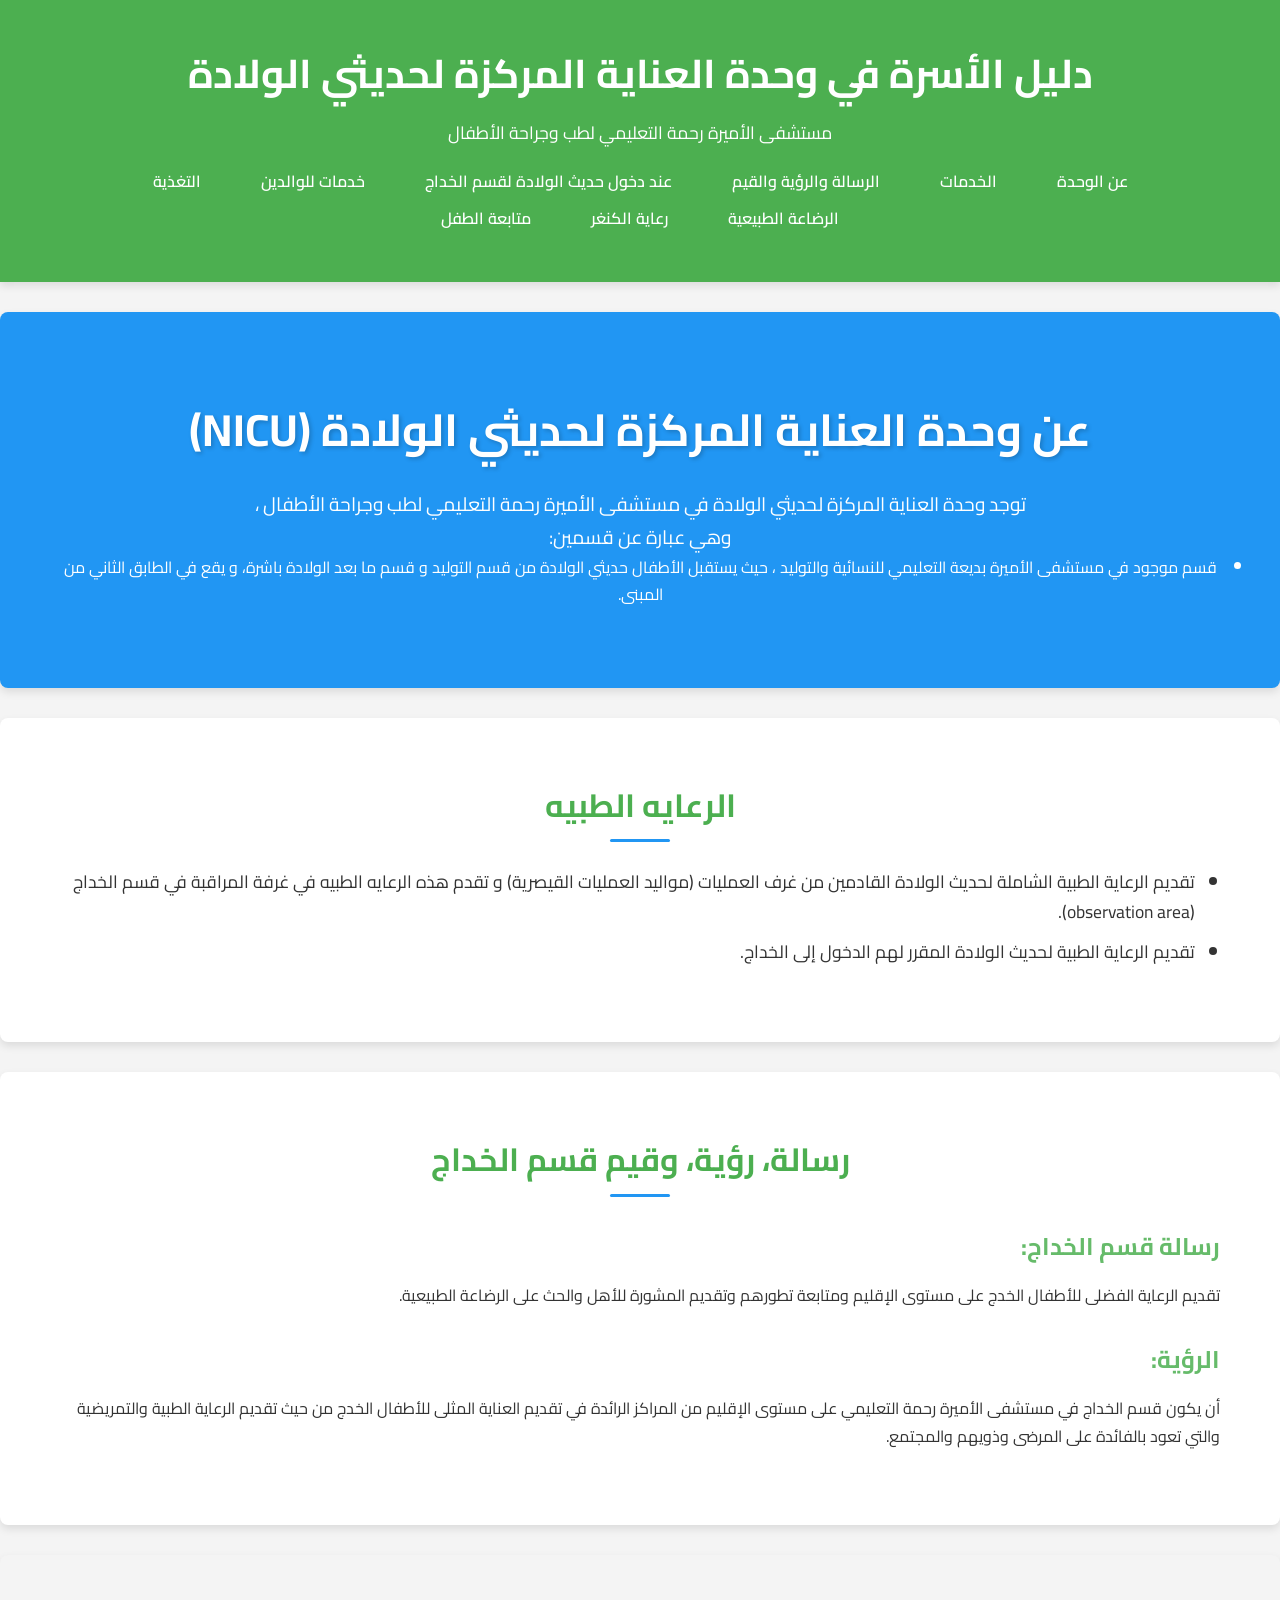
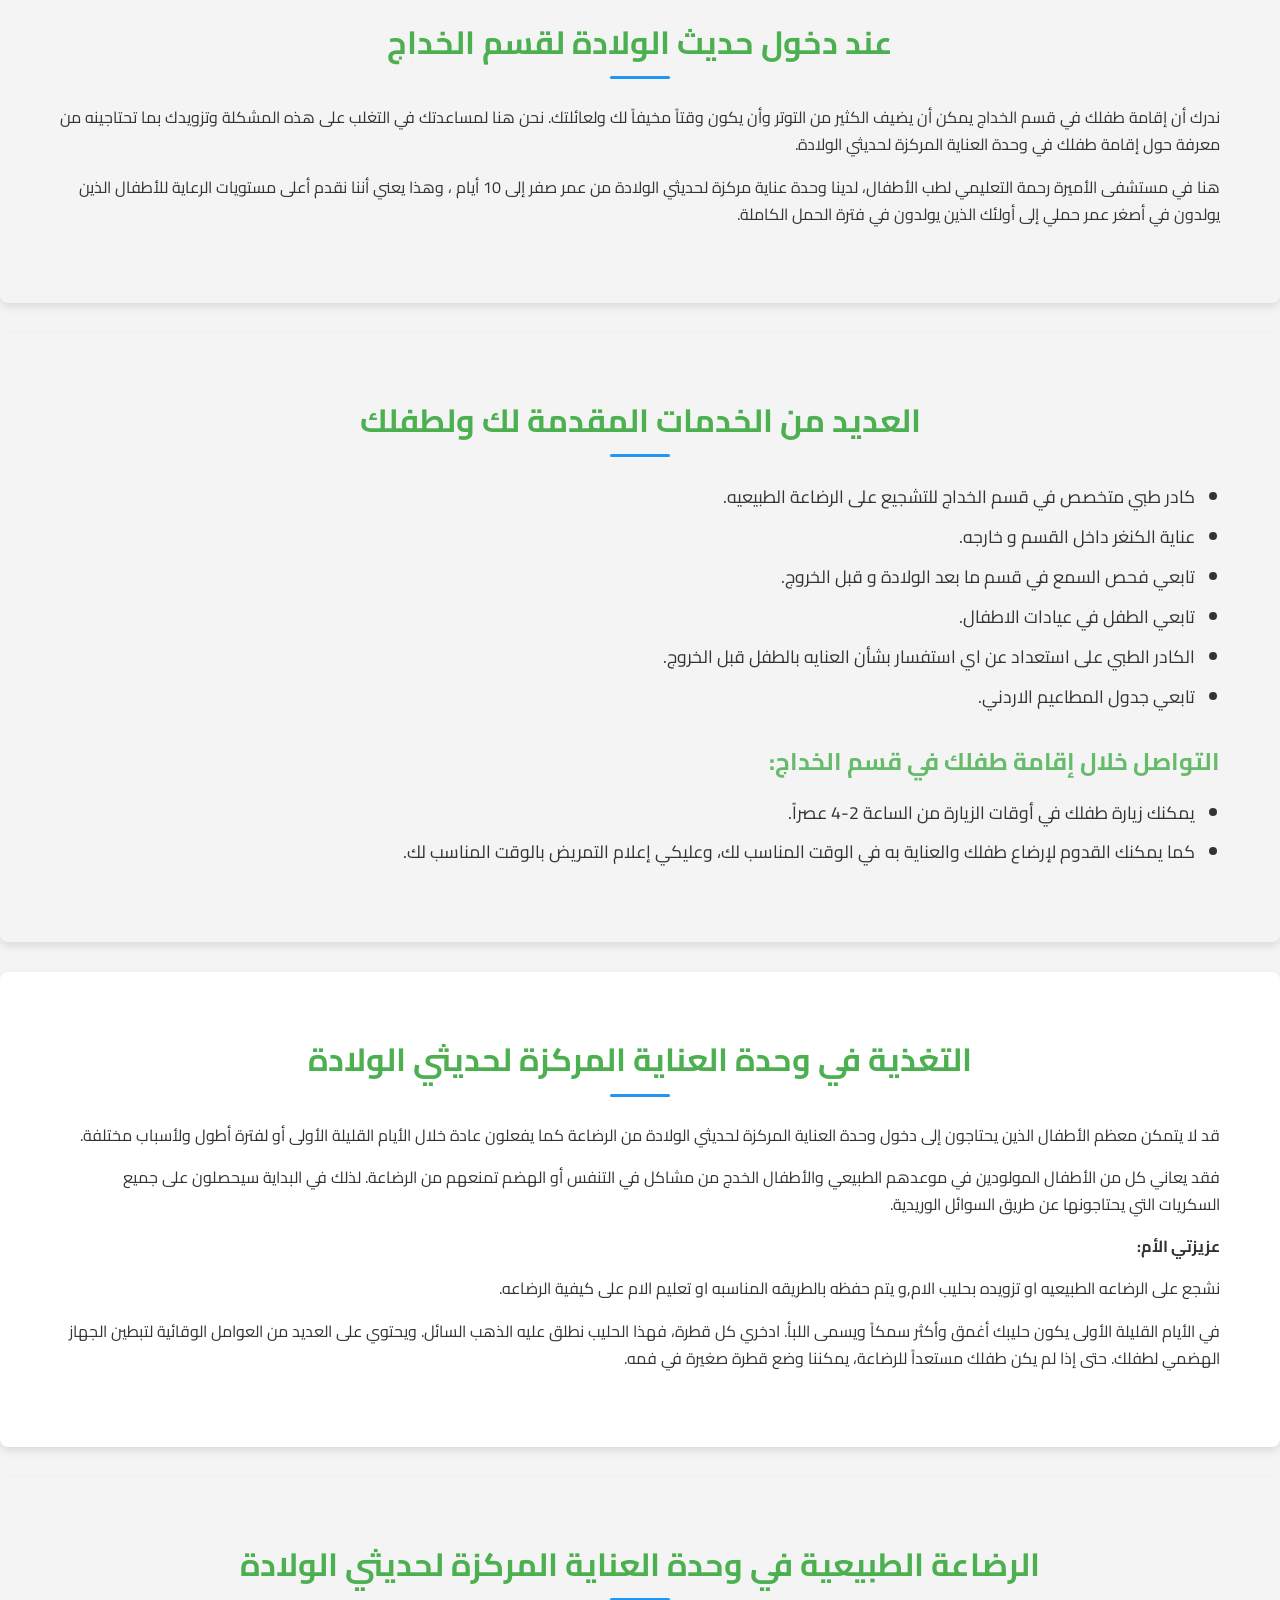
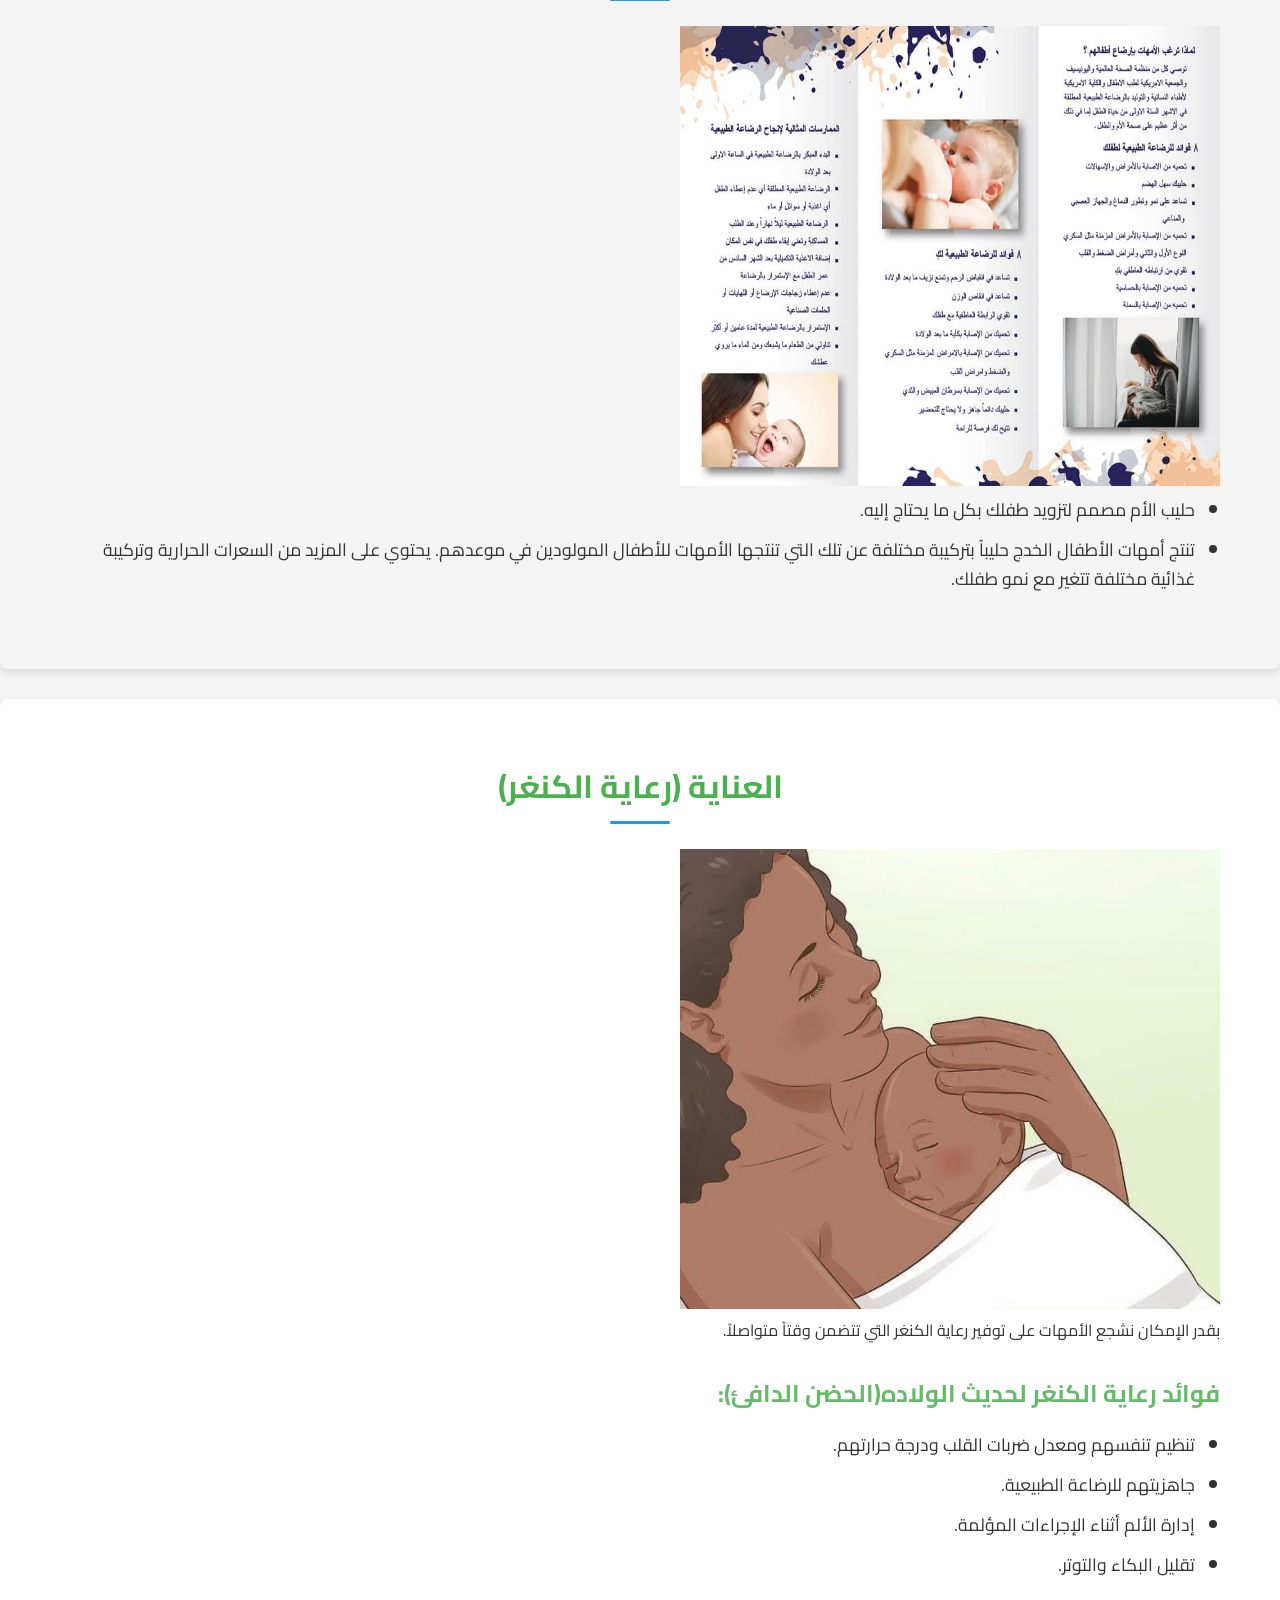
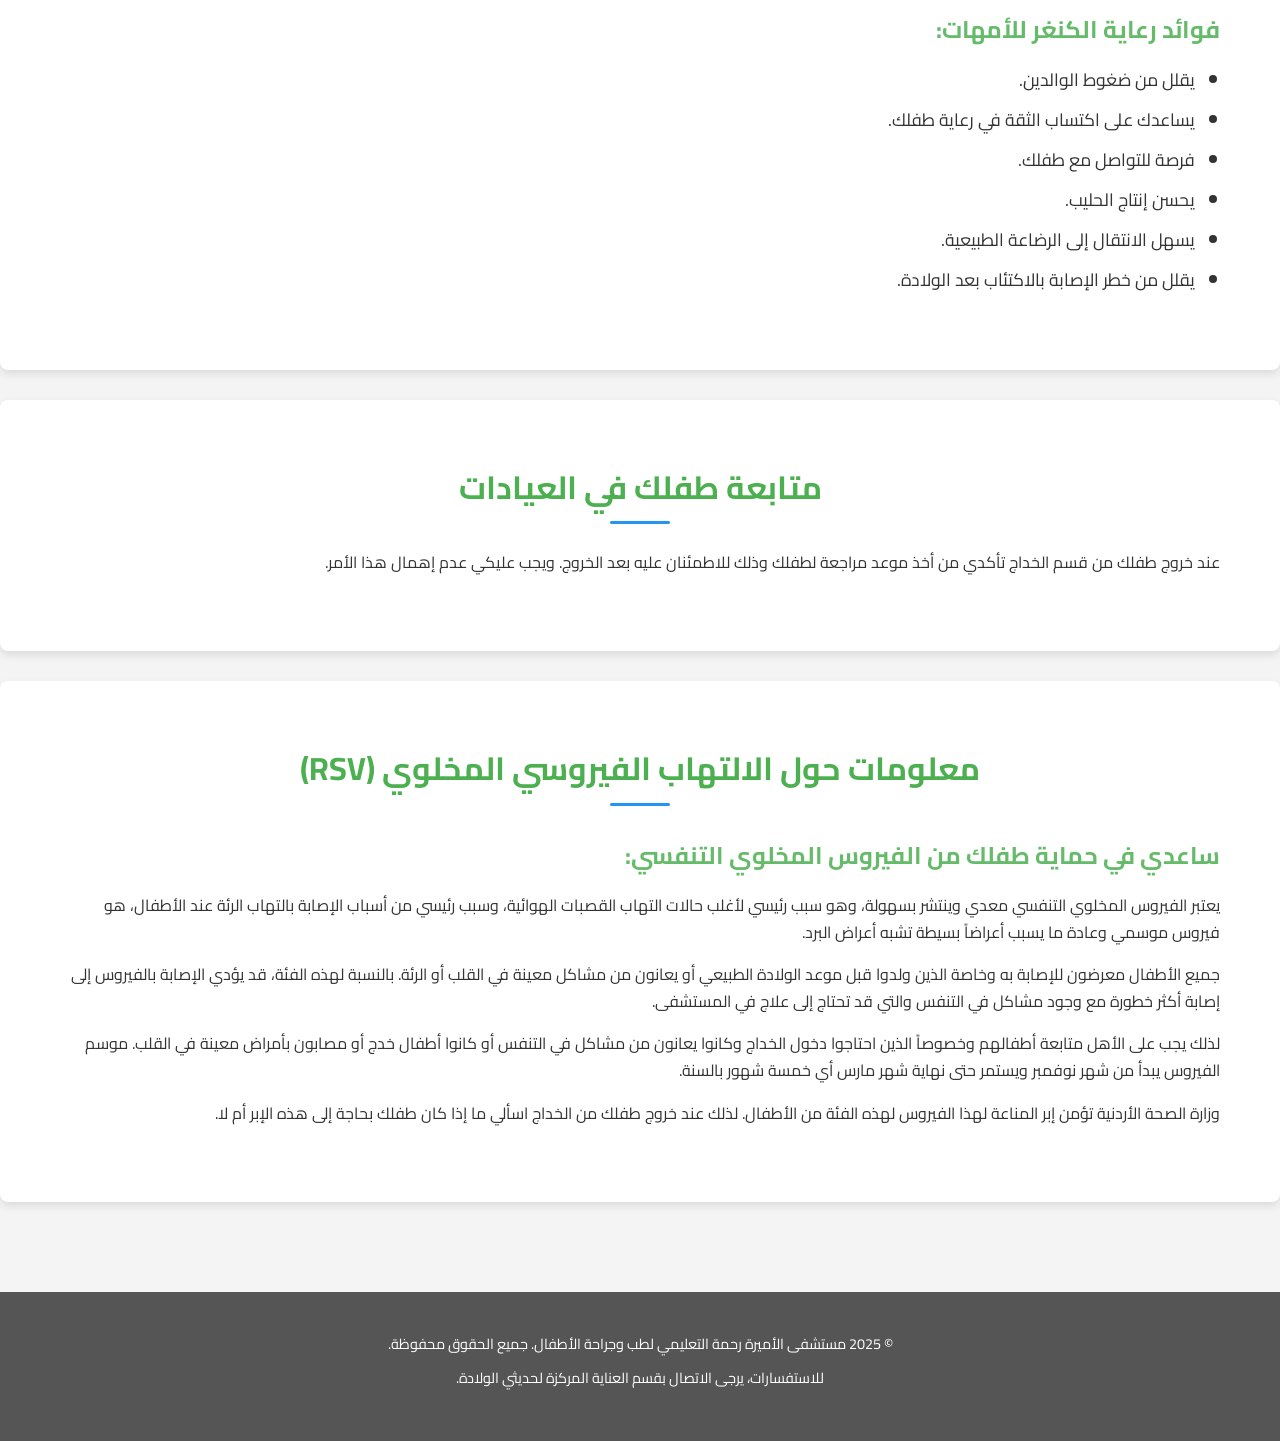
<file: index.html>
<!DOCTYPE html>
<html lang="ar" dir="rtl">
<head>
    <meta charset="UTF-8">
    <meta name="viewport" content="width=device-width, initial-scale=1.0">
    <title>دليل الأسرة في وحدة العناية المركزة لحديثي الولادة</title>
    <link rel="stylesheet" href="style.css">
    <link href="https://fonts.googleapis.com/css2?family=Cairo:wght@400;600;700&display=swap" rel="stylesheet">
</head>
<body>
    <header>
        <div class="container">
            <h1>دليل الأسرة في وحدة العناية المركزة لحديثي الولادة</h1>
            <p>مستشفى الأميرة رحمة التعليمي لطب وجراحة الأطفال</p>
            <nav>
                <ul>
                    <li><a href="#about">عن الوحدة</a></li>
                    <li><a href="#services">الخدمات</a></li>
                    <li><a href="#message-vision-values">الرسالة والرؤية والقيم</a></li>
                    <li><a href="#what-to-expect">عند دخول حديث الولادة لقسم الخداج</a></li>
                    <li><a href="#parent-services">خدمات للوالدين</a></li>
                    <li><a href="#nutrition">التغذية</a></li>
                    <li><a href="#breastfeeding">الرضاعة الطبيعية</a></li>
                    <li><a href="#kangaroo-care">رعاية الكنغر</a></li>
                    <li><a href="#follow-up">متابعة الطفل</a></li> 
                </ul>
            </nav>
        </div>
    </header>

    <main>
        <section id="about" class="hero-section">
            <div class="container">
                <h2>عن وحدة العناية المركزة لحديثي الولادة (NICU)</h2>
                <p>توجد وحدة العناية المركزة لحديثي الولادة في مستشفى الأميرة رحمة التعليمي لطب وجراحة الأطفال ، وهي عبارة عن قسمين:</p>
                <ul>
                    <li>قسم موجود في مستشفى الأميرة بديعة التعليمي للنسائية والتوليد ، حيث يستقبل الأطفال حديثي الولادة من قسم التوليد و قسم ما بعد الولادة باشرة، و يقع في الطابق الثاني من المبنى. </li>
                </ul>
            </div>
        </section>

        <section id="services" class="content-section">
            <div class="container">
                <h2>الرعايه الطبيه</h2>
                <ul>
                    <li>تقديم الرعاية الطبية الشاملة لحديث الولادة القادمين من غرف العمليات (مواليد العمليات القيصرية) و تقدم هذه الرعايه الطبيه في غرفة المراقبة في قسم الخداج (observation area). </li>
                    <li>تقديم الرعاية الطبية لحديث الولادة المقرر لهم الدخول إلى الخداج. </li>
                </ul>
            </div>
        </section>
        <section id="message-vision-values" class="content-section">
            <div class="container">
                <h2>رسالة، رؤية، وقيم قسم الخداج</h2>
                <h3>رسالة قسم الخداج:</h3>
                <p>تقديم الرعاية الفضلى للأطفال الخدج على مستوى الإقليم ومتابعة تطورهم وتقديم المشورة للأهل والحث على الرضاعة الطبيعية. </p>
                <h3>الرؤية:</h3>
                <p>أن يكون قسم الخداج في مستشفى الأميرة رحمة التعليمي على مستوى الإقليم من المراكز الرائدة في تقديم العناية المثلى للأطفال الخدج من حيث تقديم الرعاية الطبية والتمريضية والتي تعود بالفائدة على المرضى وذويهم والمجتمع. </p>
            </div>
        </section>

        <section id="what-to-expect" class="content-section grey-bg">
            <div class="container">
                <h2>عند دخول حديث الولادة لقسم الخداج</h2>
                <p> ندرك أن إقامة طفلك في قسم الخداج يمكن أن يضيف الكثير من التوتر وأن يكون وقتاً مخيفاً لك ولعائلتك.  نحن هنا لمساعدتك في التغلب على هذه المشكلة وتزويدك بما تحتاجينه من معرفة حول إقامة طفلك في وحدة العناية المركزة لحديثي الولادة. </p>
                <p>هنا في مستشفى الأميرة رحمة التعليمي لطب الأطفال، لدينا وحدة عناية مركزة لحديثي الولادة من عمر صفر إلى 10 أيام ، وهذا يعني أننا نقدم أعلى مستويات الرعاية للأطفال الذين يولدون في أصغر عمر حملي إلى أولئك الذين يولدون في فترة الحمل الكاملة. </p>
            </div>
        </section>

        <section id="parent-services" class="content-section grey-bg">
            <div class="container">
                <h2>العديد من الخدمات المقدمة لك ولطفلك</h2>
                <ul>
                    <li>كادر طبي متخصص في قسم الخداج للتشجيع على الرضاعة الطبيعيه.</li>
                    <li>عناية الكنغر داخل القسم و خارجه.</li>
                    <li>تابعي فحص السمع في قسم ما بعد الولادة و قبل الخروج.</li>
                    <li>تابعي الطفل في عيادات الاطفال.</li>
                    <li>الكادر الطبي على استعداد عن اي استفسار بشأن العنايه بالطفل قبل الخروج.</li>
					<li>تابعي جدول المطاعيم الاردني.</li>
                </ul>
                <h3>التواصل خلال إقامة طفلك في قسم الخداج:</h3>
                <ul>
                    <li>يمكنك زيارة طفلك في أوقات الزيارة من الساعة 2-4 عصراً. </li>
                    <li>كما يمكنك القدوم لإرضاع طفلك والعناية به في الوقت المناسب لك، وعليكي إعلام التمريض بالوقت المناسب لك. </li> 
                </ul>
            </div>
        </section>

        <section id="nutrition" class="content-section">
            <div class="container">
                <h2>التغذية في وحدة العناية المركزة لحديثي الولادة</h2>
                <p>قد لا يتمكن معظم الأطفال الذين يحتاجون إلى دخول وحدة العناية المركزة لحديثي الولادة من الرضاعة كما يفعلون عادة خلال الأيام القليلة الأولى أو لفترة أطول ولأسباب مختلفة. </p>
                <p>فقد يعاني كل من الأطفال المولودين في موعدهم الطبيعي والأطفال الخدج من مشاكل في التنفس أو الهضم تمنعهم من الرضاعة.  لذلك في البداية سيحصلون على جميع السكريات التي يحتاجونها عن طريق السوائل الوريدية. </p>
                <p><strong>عزيزتي الأم:</strong></p>
                <p>نشجع على الرضاعه الطبيعيه او تزويده بحليب الام,و يتم حفظه بالطريقه المناسبه او تعليم الام على كيفية الرضاعه.</p>
                <p>في الأيام القليلة الأولى يكون حليبك أغمق وأكثر سمكاً ويسمى اللبأ.  ادخري كل قطرة، فهذا الحليب نطلق عليه الذهب السائل.  ويحتوي على العديد من العوامل الوقائية لتبطين الجهاز الهضمي لطفلك.  حتى إذا لم يكن طفلك مستعداً للرضاعة، يمكننا وضع قطرة صغيرة في فمه. </p>
            </div>
        </section>

        <section id="breastfeeding" class="content-section grey-bg">
            <div class="container">
                <h2>الرضاعة الطبيعية في وحدة العناية المركزة لحديثي الولادة</h2>
                     <img src="images\Breastfeeding.jpeg" width="540" height="460">

                <ul>
                    <li>حليب الأم مصمم لتزويد طفلك بكل ما يحتاج إليه. </li>
                    <li>تنتج أمهات الأطفال الخدج حليباً بتركيبة مختلفة عن تلك التي تنتجها الأمهات للأطفال المولودين في موعدهم.  يحتوي على المزيد من السعرات الحرارية وتركيبة غذائية مختلفة تتغير مع نمو طفلك. </li>
               
            </div>
        </section>

        <section id="kangaroo-care" class="content-section">
            <div class="container">
                <h2>العناية (رعاية الكنغر)</h2>	

                     <img src="images\kangaroo-care.jpeg" width="540" height="460">
 
	
                <p>بقدر الإمكان نشجع الأمهات على توفير رعاية الكنغر التي تتضمن وقتاً متواصلاً.</p>
                <h3>فوائد رعاية الكنغر لحديث الولاده(الحضن الدافئ):</h3>
                <ul>
                    <li>تنظيم تنفسهم ومعدل ضربات القلب ودرجة حرارتهم. </li>
                    <li>جاهزيتهم للرضاعة الطبيعية. </li>
                    <li>إدارة الألم أثناء الإجراءات المؤلمة. </li>
                    <li>تقليل البكاء والتوتر. </li>
                </ul>
                <h3>فوائد رعاية الكنغر للأمهات:</h3>
                <ul>
                    <li>يقلل من ضغوط الوالدين. </li>
                    <li>يساعدك على اكتساب الثقة في رعاية طفلك. </li>
                    <li>فرصة للتواصل مع طفلك. </li>
                    <li>يحسن إنتاج الحليب. </li>
                    <li>يسهل الانتقال إلى الرضاعة الطبيعية. </li>
                    <li>يقلل من خطر الإصابة بالاكتئاب بعد الولادة. </li>
                </ul>
            </div>
        </section>

        <section id="follow-up" class="content-section">
            <div class="container">
                <h2>متابعة طفلك في العيادات</h2>
                <p>عند خروج طفلك من قسم الخداج تأكدي من أخذ موعد مراجعة لطفلك وذلك للاطمئنان عليه بعد الخروج.  ويجب عليكي عدم إهمال هذا الأمر. </p>
            </div>
        </section>

        <section id="rsv" class="content-section">
            <div class="container">
                <h2>معلومات حول الالتهاب الفيروسي المخلوي (RSV)</h2>
                <h3>ساعدي في حماية طفلك من الفيروس المخلوي التنفسي:</h3>
                <p>يعتبر الفيروس المخلوي التنفسي معدي وينتشر بسهولة، وهو سبب رئيسي لأغلب حالات التهاب القصبات الهوائية، وسبب رئيسي من أسباب الإصابة بالتهاب الرئة عند الأطفال، هو فيروس موسمي وعادة ما يسبب أعراضاً بسيطة تشبه أعراض البرد. </p>
                <p>جميع الأطفال معرضون للإصابة به وخاصة الذين ولدوا قبل موعد الولادة الطبيعي أو يعانون من مشاكل معينة في القلب أو الرئة.  بالنسبة لهذه الفئة، قد يؤدي الإصابة بالفيروس إلى إصابة أكثر خطورة مع وجود مشاكل في التنفس والتي قد تحتاج إلى علاج في المستشفى. </p>
                <p>لذلك يجب على الأهل متابعة أطفالهم وخصوصاً الذين احتاجوا دخول الخداج وكانوا يعانون من مشاكل في التنفس أو كانوا أطفال خدج أو مصابون بأمراض معينة في القلب.  موسم الفيروس يبدأ من شهر نوفمبر ويستمر حتى نهاية شهر مارس أي خمسة شهور بالسنة. </p>
                <p>وزارة الصحة الأردنية تؤمن إبر المناعة لهذا الفيروس لهذه الفئة من الأطفال.  لذلك عند خروج طفلك من الخداج اسألي ما إذا كان طفلك بحاجة إلى هذه الإبر أم لا. </p>
            </div>
        </section>
    </main>

    <footer>
        <div class="container">
            <p>&copy; 2025 مستشفى الأميرة رحمة التعليمي لطب وجراحة الأطفال. جميع الحقوق محفوظة.</p>
            <p>للاستفسارات، يرجى الاتصال بقسم العناية المركزة لحديثي الولادة.</p>
        </div>
    </footer>

    <button id="backToTopBtn" title="العودة للأعلى">&#9650;</button>

    <script src="script.js"></script>
</body>
</html>
</file>
<file: style.css>
/* style.css */
@import url('https://fonts.googleapis.com/css2?family=Cairo:wght@400;600;700&display=swap');

:root {
    --primary-color: #4CAF50; /* A soothing green */
    --secondary-color: #66BB6A; /* Lighter green */
    --accent-color: #2196F3; /* A calming blue */
    --text-color: #333;
    --light-grey: #f4f4f4;
    --dark-grey: #555;
    --white: #ffffff;
    --border-radius: 8px;
    --shadow: 0 4px 8px rgba(0,0,0,0.1);
}

* {
    box-sizing: border-box;
    margin: 0;
    padding: 0;
}

body {
    font-family: 'Cairo', sans-serif;
    line-height: 1.7;
    color: var(--text-color);
    background-color: var(--light-grey);
    direction: rtl; /* Right-to-left for Arabic */
    text-align: right;
    scroll-behavior: smooth;
}

.container {
    max-width: 1200px;
    margin: 0 auto;
    padding: 20px;
}

header {
    background-color: var(--primary-color);
    color: var(--white);
    padding: 20px 0;
    text-align: center;
    box-shadow: var(--shadow);
}

header h1 {
    font-size: 2.5em;
    margin-bottom: 10px;
}

header p {
    font-size: 1.1em;
    margin-bottom: 20px;
}

nav ul {
    list-style: none;
    padding: 0;
    display: flex;
    flex-wrap: wrap;
    justify-content: center;
}

nav ul li {
    margin: 0 15px 10px;
}

nav ul li a {
    color: var(--white);
    text-decoration: none;
    font-weight: 600;
    padding: 8px 15px;
    border-radius: var(--border-radius);
    transition: background-color 0.3s ease, transform 0.2s ease;
}

nav ul li a:hover,
nav ul li a:focus {
    background-color: var(--secondary-color);
    transform: translateY(-2px);
}

main {
    padding: 30px 0;
}

.hero-section {
    background-color: var(--accent-color);
    color: var(--white);
    text-align: center;
    padding: 60px 20px;
    margin-bottom: 30px;
    border-radius: var(--border-radius);
    box-shadow: var(--shadow);
}

.hero-section h2 {
    font-size: 2.8em;
    margin-bottom: 20px;
    text-shadow: 2px 2px 4px rgba(0,0,0,0.2);
}

.hero-section p {
    font-size: 1.2em;
    max-width: 800px;
    margin: 0 auto;
}

.content-section {
    background-color: var(--white);
    padding: 40px;
    margin-bottom: 30px;
    border-radius: var(--border-radius);
    box-shadow: var(--shadow);
}

.content-section h2 {
    color: var(--primary-color);
    font-size: 2em;
    margin-bottom: 25px;
    text-align: center;
    position: relative;
    padding-bottom: 10px;
}

.content-section h2::after {
    content: '';
    position: absolute;
    right: 50%;
    transform: translateX(50%);
    bottom: 0;
    width: 60px;
    height: 3px;
    background-color: var(--accent-color);
    border-radius: 2px;
}

.content-section h3 {
    color: var(--secondary-color);
    font-size: 1.5em;
    margin-top: 30px;
    margin-bottom: 15px;
}

.content-section p {
    margin-bottom: 15px;
}

.content-section ul {
    list-style: disc;
    margin-right: 25px; /* Adjust for RTL */
    margin-bottom: 15px;
    padding-right: 0;
}

.content-section ul li {
    margin-bottom: 10px;
    font-size: 1.1em;
}

.content-section ul ul {
    list-style: circle;
    margin-right: 20px; /* Adjust for RTL */
}

.grey-bg {
    background-color: var(--light-grey);
}

footer {
    background-color: var(--dark-grey);
    color: var(--white);
    text-align: center;
    padding: 20px 0;
    margin-top: 30px;
}

footer p {
    margin-bottom: 10px;
    font-size: 0.9em;
}

/* Citation Styling */
.content-section p .cite,
.content-section li .cite {
    font-size: 0.8em;
    color: #888;
    vertical-align: super;
    margin-right: 3px;
}

/* Back to Top Button */
#backToTopBtn {
    display: none; /* Hidden by default */
    position: fixed; /* Fixed/sticky position */
    bottom: 30px; /* Place the button at the bottom of the page */
    left: 30px; /* Place the button at the left side */
    z-index: 99; /* Make sure it does not overlap */
    border: none; /* Remove borders */
    outline: none; /* Remove outline */
    background-color: var(--accent-color); /* Set a background color */
    color: white; /* Text color */
    cursor: pointer; /* Add a mouse pointer on hover */
    padding: 15px 20px;
    border-radius: 50%; /* Rounded shape */
    font-size: 24px; /* Increase font size */
    box-shadow: var(--shadow);
    transition: background-color 0.3s ease, transform 0.2s ease;
}

#backToTopBtn:hover {
    background-color: var(--primary-color);
    transform: translateY(-3px);
}


/* Responsive Design */
@media (max-width: 768px) {
    header h1 {
        font-size: 1.8em;
    }

    nav ul {
        flex-direction: column;
        align-items: center;
    }

    nav ul li {
        margin: 5px 0;
    }

    .hero-section h2 {
        font-size: 2em;
    }

    .content-section {
        padding: 20px;
        margin-bottom: 20px;
    }

    .content-section h2 {
        font-size: 1.6em;
    }

    .content-section h3 {
        font-size: 1.3em;
    }
}

@media (max-width: 480px) {
    header h1 {
        font-size: 1.5em;
    }

    .hero-section h2 {
        font-size: 1.5em;
    }

    .hero-section p {
        font-size: 1em;
    }

    .content-section h2 {
        font-size: 1.4em;
    }

    .content-section h3 {
        font-size: 1.2em;
    }

    .content-section p, .content-section ul li {
        font-size: 0.95em;
    }

    #backToTopBtn {
        padding: 10px 15px;
        font-size: 20px;
        bottom: 20px;
        left: 20px;
    }
}
</file>
